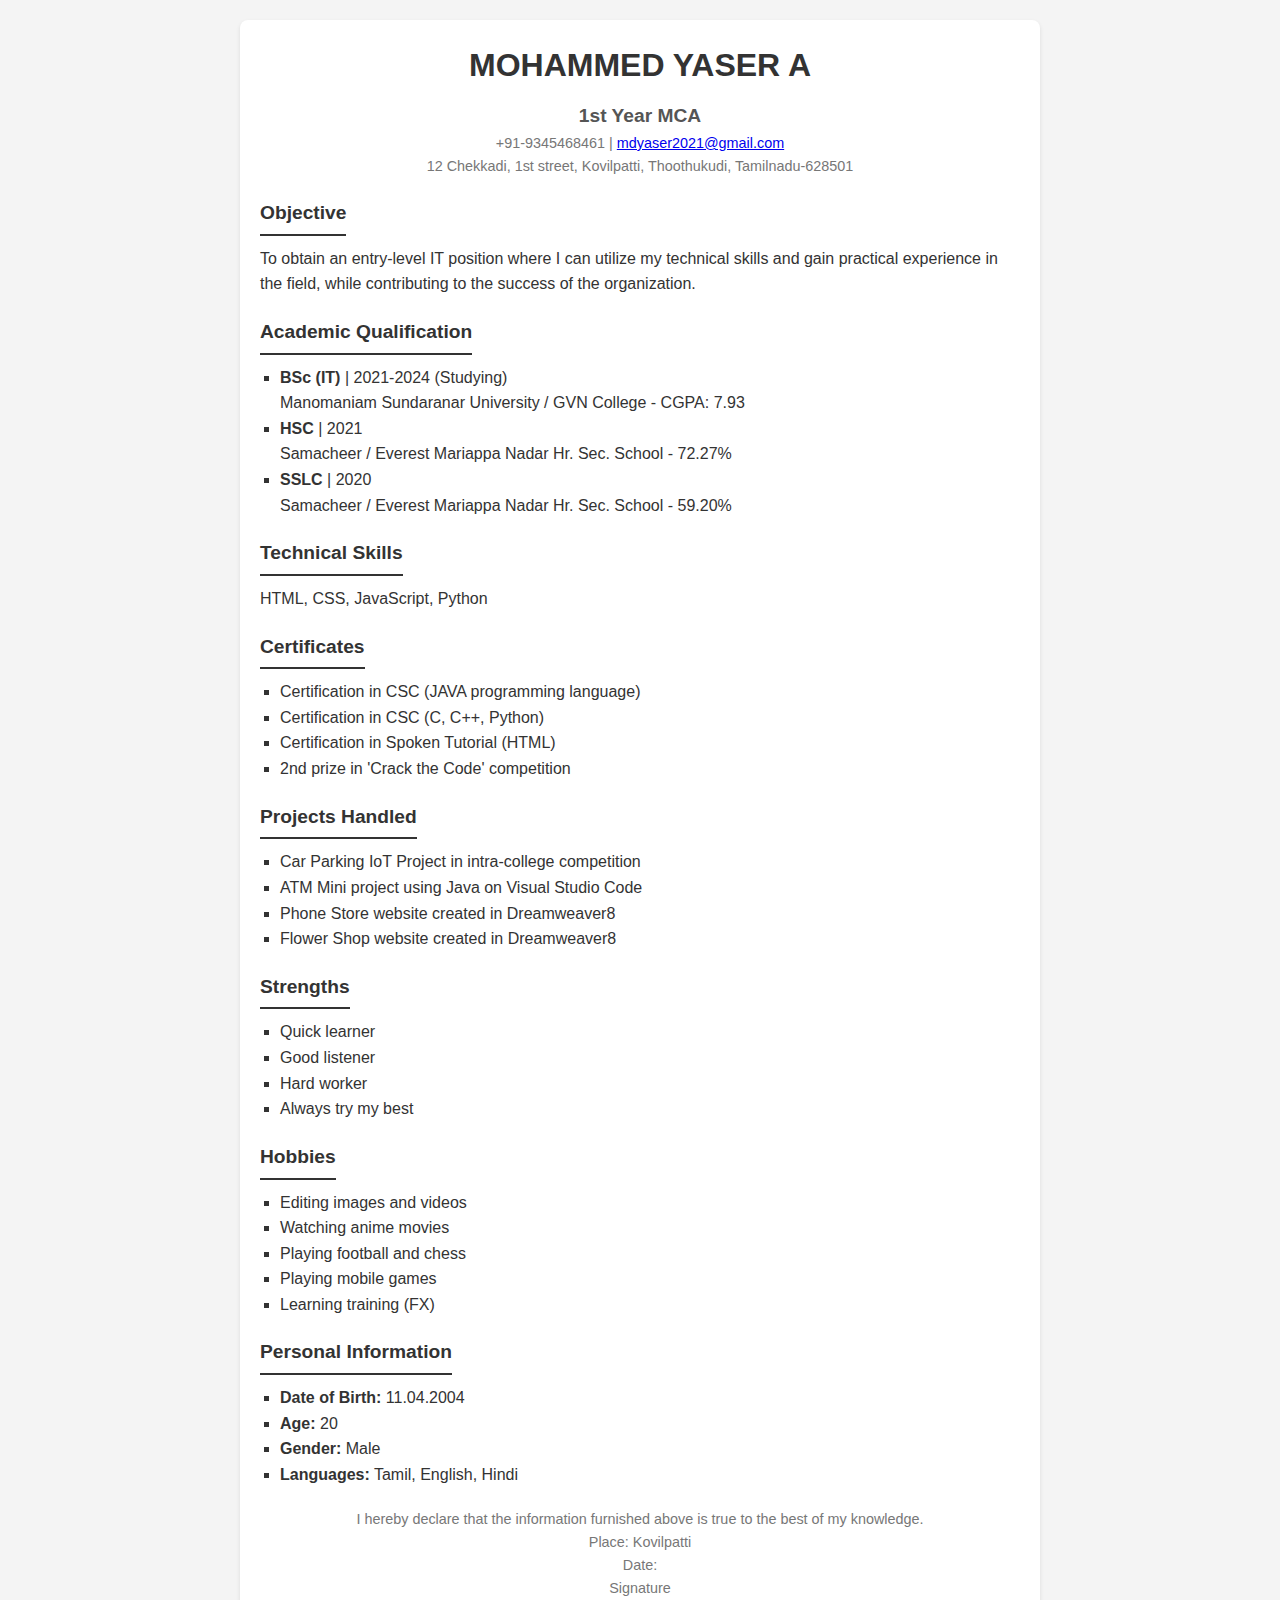
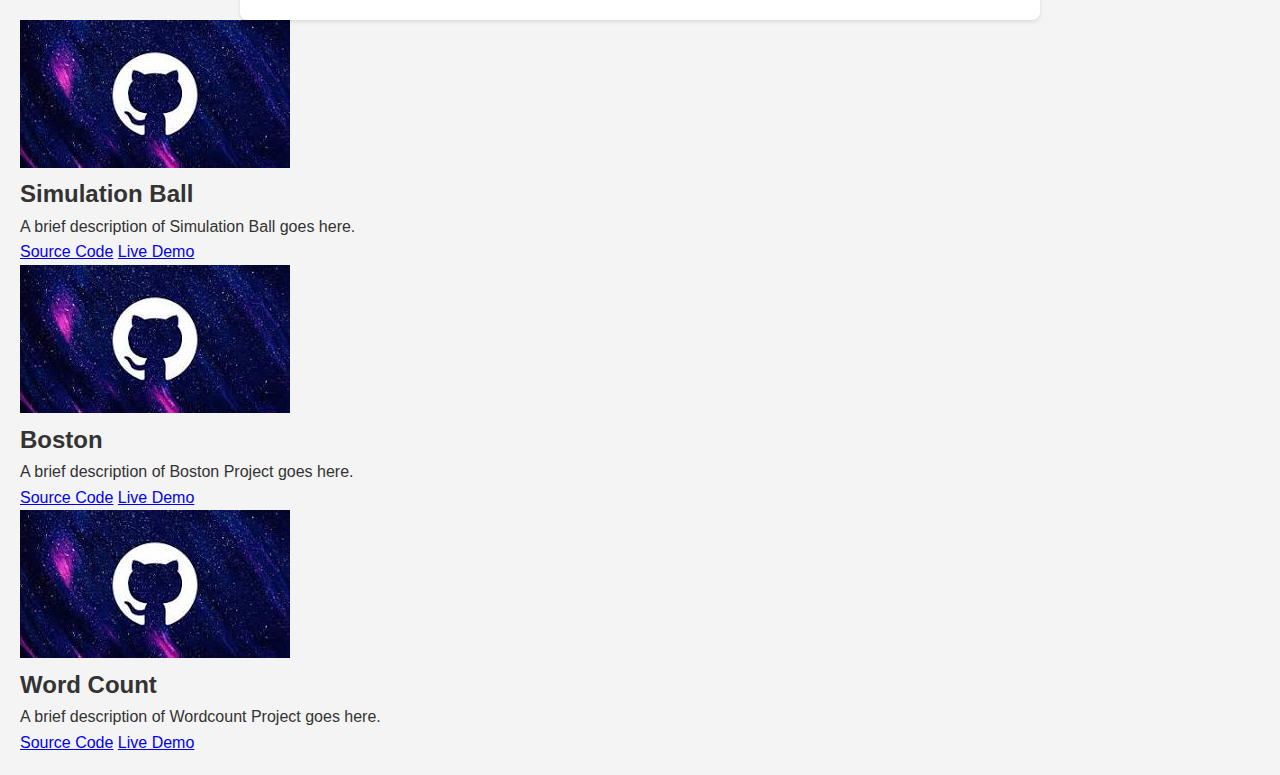
<file: resume.html>
<!DOCTYPE html>
<html lang="en">
<head>
    <meta charset="UTF-8">
    <meta name="viewport" content="width=device-width, initial-scale=1.0">
    <title>Resume - Mohammed Yaser A</title>
    <link rel="stylesheet" href="styles1.css">
</head>
<body>
    <div class="container">
        <header>
            <h1>MOHAMMED YASER A</h1>
            <h2>1st Year MCA</h2>
            <p>+91-9345468461 | <a href="mailto:mdyaser2021@gmail.com">mdyaser2021@gmail.com</a></p>
            <p>12 Chekkadi, 1st street, Kovilpatti, Thoothukudi, Tamilnadu-628501</p>
        </header>

        <section>
            <h3>Objective</h3>
            <p>To obtain an entry-level IT position where I can utilize my technical skills and gain practical experience in the field, while contributing to the success of the organization.</p>
        </section>

        <section>
            <h3>Academic Qualification</h3>
            <ul>
                <li><strong>BSc (IT)</strong> | 2021-2024 (Studying)<br>Manomaniam Sundaranar University / GVN College - CGPA: 7.93</li>
                <li><strong>HSC</strong> | 2021<br>Samacheer / Everest Mariappa Nadar Hr. Sec. School - 72.27%</li>
                <li><strong>SSLC</strong> | 2020<br>Samacheer / Everest Mariappa Nadar Hr. Sec. School - 59.20%</li>
            </ul>
        </section>

        <section>
            <h3>Technical Skills</h3>
            <p>HTML, CSS, JavaScript, Python</p>
        </section>

        <section>
            <h3>Certificates</h3>
            <ul>
                <li>Certification in CSC (JAVA programming language)</li>
                <li>Certification in CSC (C, C++, Python)</li>
                <li>Certification in Spoken Tutorial (HTML)</li>
                <li>2nd prize in 'Crack the Code' competition</li>
            </ul>
        </section>

        <section>
            <h3>Projects Handled</h3>
            <ul>
                <li>Car Parking IoT Project in intra-college competition</li>
                <li>ATM Mini project using Java on Visual Studio Code</li>
                <li>Phone Store website created in Dreamweaver8</li>
                <li>Flower Shop website created in Dreamweaver8</li>
            </ul>
        </section>

        <section>
            <h3>Strengths</h3>
            <ul>
                <li>Quick learner</li>
                <li>Good listener</li>
                <li>Hard worker</li>
                <li>Always try my best</li>
            </ul>
        </section>

        <section>
            <h3>Hobbies</h3>
            <ul>
                <li>Editing images and videos</li>
                <li>Watching anime movies</li>
                <li>Playing football and chess</li>
                <li>Playing mobile games</li>
                <li>Learning training (FX)</li>
            </ul>
        </section>

        <section>
            <h3>Personal Information</h3>
            <ul>
                <li><strong>Date of Birth:</strong> 11.04.2004</li>
                <li><strong>Age:</strong> 20</li>
                <li><strong>Gender:</strong> Male</li>
                <li><strong>Languages:</strong> Tamil, English, Hindi</li>
            </ul>
        </section>

        <footer>
            <p>I hereby declare that the information furnished above is true to the best of my knowledge.</p>
            <p>Place: Kovilpatti</p>
            <p>Date:</p>
            <p>Signature</p>
        </footer>
    </div>
</body>
</html>
<div class="project-card">
    <img src="github.jpeg" alt="Project Image 3" class="project-image">
    <div class="project-content">
        <h2 class="project-title">Simulation Ball</h2>
        <p class="project-description">A brief description of Simulation Ball goes here.</p>
        <div class="buttons">
            <a href="https://github.com/YASER333/Simulation_Ball" class="button button-code" target="_blank">Source Code</a>
            <a href=" https://yaser333.github.io/Simulation_Ball/" class="button button-output" target="_blank">Live Demo</a>
        </div>
    </div>
</div>
  </div>
  <div class="project-card">
    <img src="github.jpeg" alt="Project Image 3" class="project-image">
    <div class="project-content">
        <h2 class="project-title">Boston</h2>
        <p class="project-description">A brief description of Boston Project goes here.</p>
        <div class="buttons">
            <a href="https://github.com/YASER333/BOSTON" class="button button-code" target="_blank">Source Code</a>
            <a href=" https://yaser333.github.io/BOSTON/" class="button button-output" target="_blank">Live Demo</a>
        </div>
    </div>
</div>
  </div>
  <div class="project-card">
    <img src="github.jpeg" alt="Project Image 3" class="project-image">
    <div class="project-content">
        <h2 class="project-title">Word Count</h2>
        <p class="project-description">A brief description of Wordcount Project goes here.</p>
        <div class="buttons">
            <a href="https://github.com/YASER333/WORD_COUNT" class="button button-code" target="_blank">Source Code</a>
            <a href=" https://yaser333.github.io/WORD_COUNT/" class="button button-output" target="_blank">Live Demo</a>
        </div>
    </div>
</div>
</file>
<file: styles1.css>
* {
    margin: 0;
    padding: 0;
    box-sizing: border-box;
    font-family: Arial, sans-serif;
}

body {
    background-color: #f4f4f4;
    line-height: 1.6;
    color: #333;
    font-size: 16px;
    padding: 20px;
}

.container {
    max-width: 800px;
    margin: 0 auto;
    background: #fff;
    padding: 20px;
    border-radius: 8px;
    box-shadow: 0 2px 4px rgba(0, 0, 0, 0.1);
}

header {
    text-align: center;
    margin-bottom: 20px;
}

header h1 {
    font-size: 2em;
    margin-bottom: 10px;
}

header h2 {
    font-size: 1.2em;
    color: #555;
}

header p {
    font-size: 0.9em;
    color: #777;
}

section {
    margin-bottom: 20px;
}

h3 {
    font-size: 1.2em;
    margin-bottom: 10px;
    color: #333;
    border-bottom: 2px solid #333;
    display: inline-block;
    padding-bottom: 5px;
}

ul {
    list-style-type: square;
    margin-left: 20px;
}

footer {
    margin-top: 20px;
    text-align: center;
    font-size: 0.9em;
    color: #777;
}
</file>
